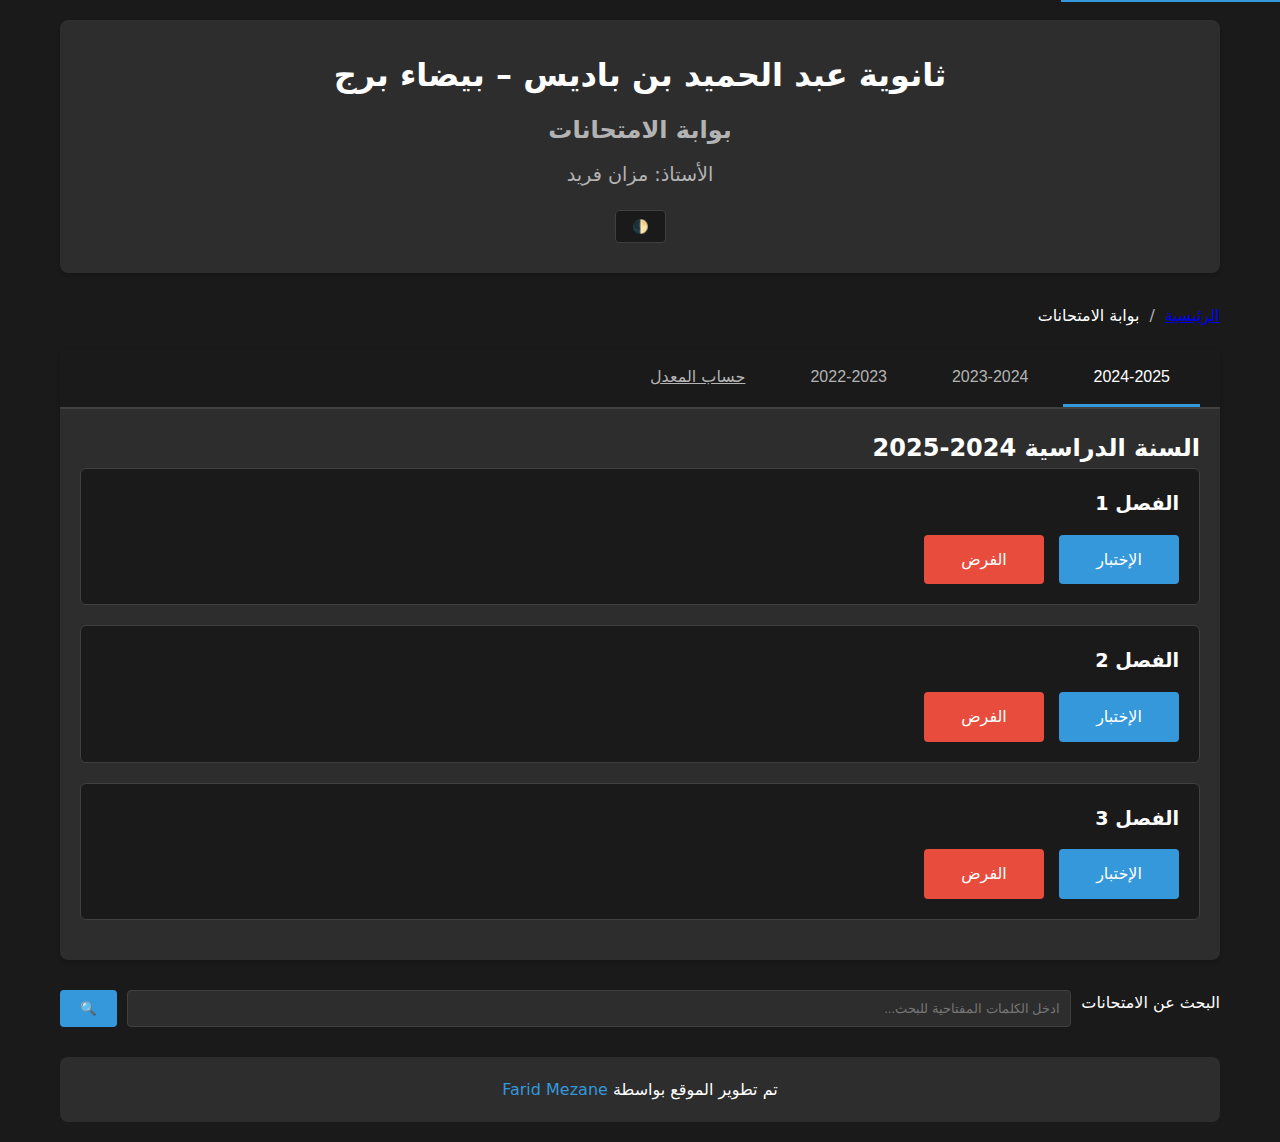
<file: index.html>
<!DOCTYPE html>
<html lang="ar" dir="rtl">
<head>
    <meta charset="UTF-8">
    <meta name="viewport" content="width=device-width, initial-scale=1.0">
    <meta name="description" content="بوابة الامتحانات لثانوية عبد الحميد بن باديس - بيضاء برج. اختبارات وفروض لجميع المستويات.">
    <meta name="keywords" content="امتحانات, ثانوية عبد الحميد بن باديس, بيضاء برج, فروض, اختبارات">
    
    <!-- Open Graph Tags -->
    <meta property="og:title" content="بوابة الامتحانات - ثانوية عبد الحميد بن باديس">
    <meta property="og:description" content="منصة تعليمية لتحميل الاختبارات والفروض">
    <meta property="og:type" content="website">
    <!--<meta property="og:url" content="https://exams.work.gd">-->
    <meta property="og:image" content="favicon.png">
    
    <!-- Preconnect to external domains -->
    <link rel="preconnect" href="https://faridmezane.space">
    <link rel="dns-prefetch" href="https://faridmezane.space">
    
    <title>بوابة الامتحانات - ثانوية عبد الحميد بن باديس</title>
    
    <!-- Schema.org markup -->
    <script type="application/ld+json">
    {
        "@context": "https://schema.org",
        "@type": "EducationalOrganization",
        "name": "ثانوية عبد الحميد بن باديس",
        "description": "بوابة الامتحانات والفروض المدرسية",
        "address": {
            "@type": "PostalAddress",
            "addressLocality": "بيضاء برج",
            "addressCountry": "DZ"
        }
    }
    </script>
    
    <link rel="stylesheet" href="styles.css">
    <!-- Favicon -->
    <link rel="icon" type="image/png" href="favicon.png">
    
    <!-- PWA support -->
    <link rel="manifest" href="./manifest.json">
    <meta name="theme-color" content="#1a1a1a">
    <link rel="apple-touch-icon" href="/images/icon-192.png">
</head>
<body class="dark-theme">
    <!-- Skip Navigation -->
    <a href="#main-content" class="skip-link">التنقل إلى المحتوى الرئيسي</a>

    <div class="container">
        <header role="banner">
            <div class="header-content">
                <h1>ثانوية عبد الحميد بن باديس – بيضاء برج</h1>
                <h2>بوابة الامتحانات</h2>
                <p class="teacher-name">الأستاذ: مزان فريد</p>
            </div>
            
            <!-- Theme Switcher -->
            <div class="theme-switcher">
                <button aria-label="تبديل المظهر" class="theme-toggle" id="themeToggle">
                    <span class="theme-icon">🌓</span>
                </button>
                
				<!--
                <button aria-label="تبديل التباين العالي" class="contrast-toggle" id="contrastToggle">
                    <span class="contrast-icon">Aa</span> 
                </button>
				-->
            </div>
        </header>

        <main id="main-content" role="main">
            <!-- Breadcrumb -->
            <nav aria-label="مسار التنقل" class="breadcrumb">
                <ol>
                    <li><a href="index.html">الرئيسية</a></li>
                    <li><span>بوابة الامتحانات</span></li>
                </ol>
            </nav>

            <div class="years-tabs" role="tablist">
                <div class="tab-buttons">
                    <button class="tab-btn active" 
                            role="tab" 
                            aria-selected="true" 
                            aria-controls="year2024" 
                            id="tab2024"
                            data-year="2024">
                        2024-2025
                    </button>
                    <button class="tab-btn" 
                            role="tab" 
                            aria-selected="false" 
                            aria-controls="year2023" 
                            id="tab2023"
                            data-year="2023">
                        2023-2024
                    </button>
                    <button class="tab-btn" 
                            role="tab" 
                            aria-selected="false" 
                            aria-controls="year2022" 
                            id="tab2022"
                            data-year="2022">
                        2022-2023
                    </button>
					<a href="calculmoyen.html" class="tab-btn grade-calc-btn" role="button">
        حساب المعدل
    </a>
                </div>

                <div id="year2024" 
                     class="tab-content active" 
                     role="tabpanel" 
                     aria-labelledby="tab2024">
                    <!-- Content will be loaded dynamically -->
                </div>

                <div id="year2023" 
                     class="tab-content" 
                     role="tabpanel" 
                     aria-labelledby="tab2023" 
                     hidden>
                    <!-- Content will be loaded dynamically -->
                </div>

                <div id="year2022" 
                     class="tab-content" 
                     role="tabpanel" 
                     aria-labelledby="tab2022" 
                     hidden>
                    <!-- Content will be loaded dynamically -->
                </div>
            </div>

            <!-- Search Section -->
			
            <div class="search-section">
                <form role="search" class="search-form">
                    <label for="examSearch">البحث عن الامتحانات</label>
                    <input type="search" 
                           id="examSearch" 
                           placeholder="ادخل الكلمات المفتاحية للبحث..."
                           aria-label="البحث في الامتحانات">
                    <button type="submit" aria-label="بحث">
                        <span class="search-icon">🔍</span>
                    </button>
					
                </form>
            </div>

            <!-- Notifications -->
            <div class="notifications" 
                 role="status" 
                 aria-live="polite" 
                 id="notificationArea">
            </div>
        </main>

        <footer role="contentinfo">
            <div class="footer-content">
                <p>تم تطوير الموقع بواسطة <a href="" target="_blank" rel="noopener">Farid Mezane</a></p>
              <!--
			  <nav class="footer-nav">
                 
				 <ul>
                        <li><a href="/privacy">سياسة الخصوصية</a></li>
                        <li><a href="/terms">شروط الاستخدام</a></li>
                        <li><a href="/contact">اتصل بنا</a></li>
                    </ul>
                </nav>
				-->
            </div>
        </footer>

        <!-- Back to Top Button -->
        <a href="#top" 
           class="back-to-top" 
           id="backToTop" 
           aria-label="العودة إلى أعلى الصفحة">
            ↑
        </a>

        <!-- Download Progress -->
        <div class="download-progress" 
             role="alert" 
             aria-live="polite" 
             hidden>
            <div class="progress-bar"></div>
            <p class="progress-text"></p>
        </div>
    </div>

    <!-- Service Worker Registration -->
    <script>
if ('serviceWorker' in navigator) {
    navigator.serviceWorker.register('./sw.js')
        .then(registration => console.log('ServiceWorker registered'))
        .catch(error => console.log('ServiceWorker registration failed:', error));
}
    </script>

    <!-- Main Script -->
    <script src="script.js"></script>

    <!-- Error Boundary -->
    <script>
        window.onerror = function(msg, url, lineNo, columnNo, error) {
            const errorMessage = {
                message: msg,
                url: url,
                line: lineNo,
                column: columnNo,
                error: error
            };
            
            // Log error to your analytics or error tracking service
            console.error('Page Error:', errorMessage);
            
            // Show user-friendly error message
            const notificationArea = document.getElementById('notificationArea');
            if (notificationArea) {
                notificationArea.innerHTML = '<div class="error-message">عذراً، حدث خطأ. يرجى تحديث الصفحة.</div>';
            }
            
            return false;
        };
    </script>
</body>
</html>
</file>
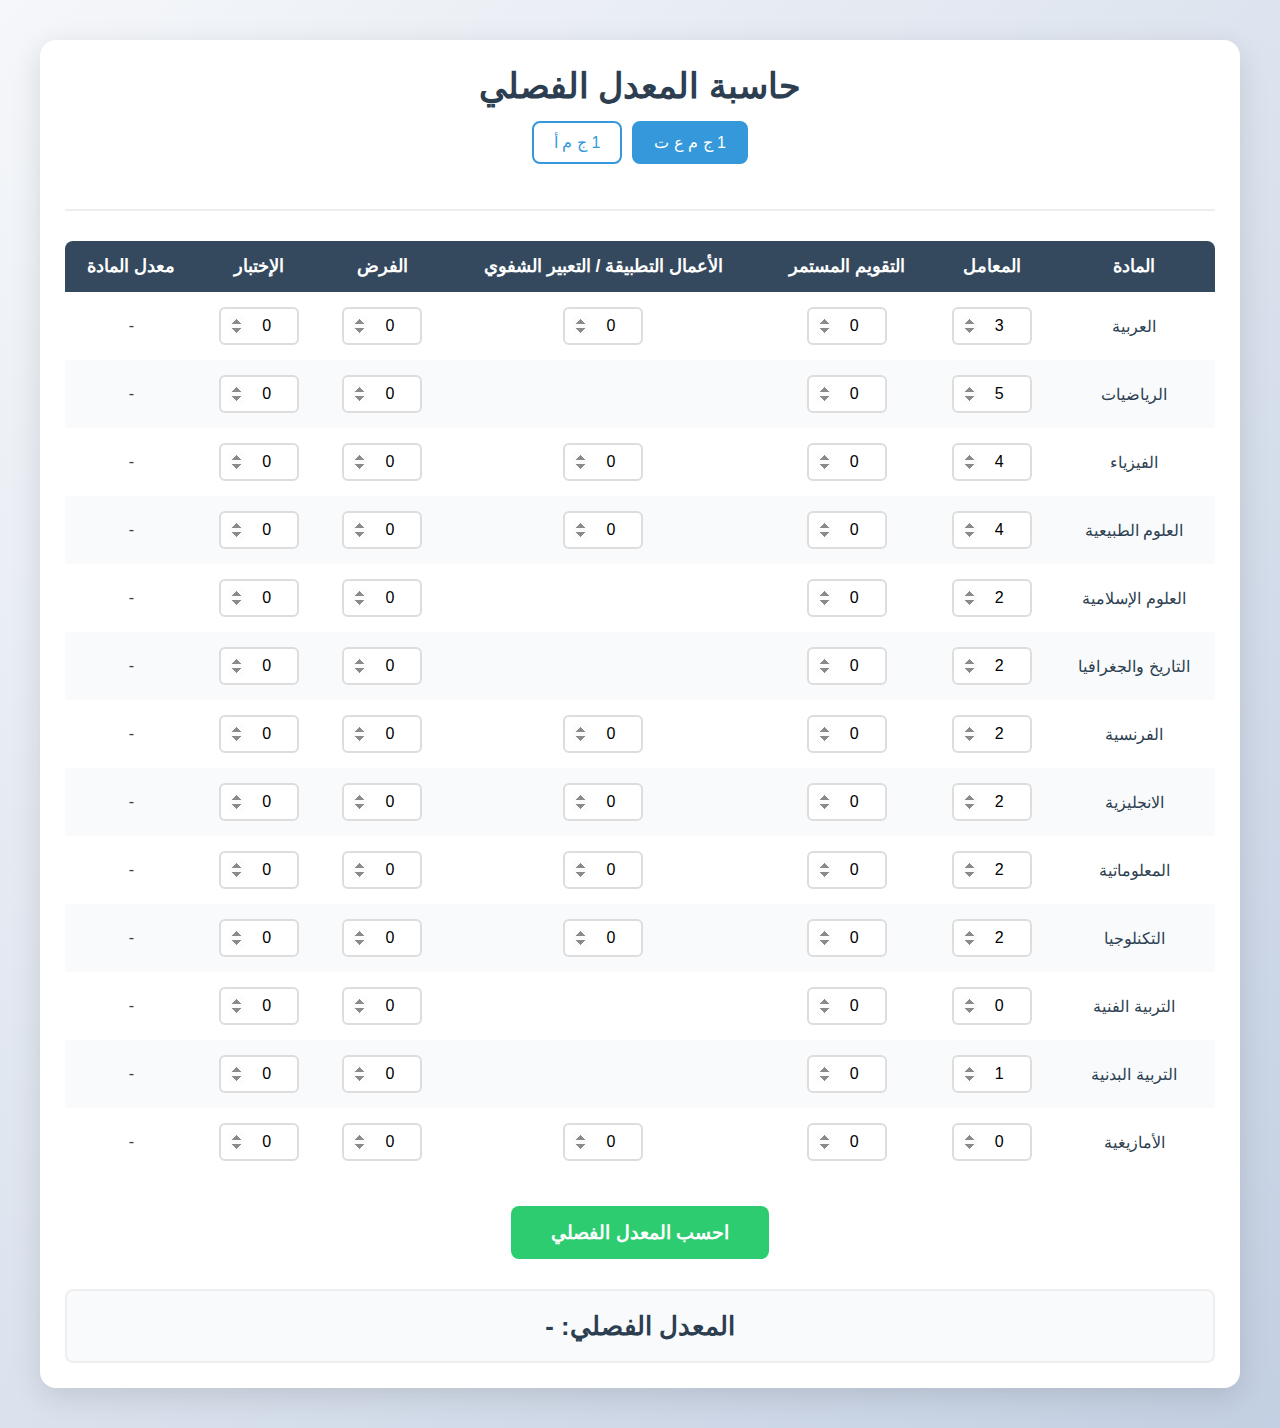
<file: calculmoyen.html>
<!DOCTYPE html>
<html lang="ar">
<head>
  <meta charset="UTF-8" />
  <title>حاسبة المعدل الفصلي</title>
  <link href="https://fonts.googleapis.com/css2?family=Cairo:wght@400;600;700&display=swap" rel="stylesheet">
  <style>
    * {
      box-sizing: border-box;
      margin: 0;
      padding: 0;
    }
    
    body {
      font-family: 'Cairo', sans-serif;
      background: linear-gradient(135deg, #f5f7fa, #c3cfe2);
      margin: 0;
      padding: 20px;
      direction: rtl;
      color: #2c3e50;
      min-height: 100vh;
    }
    
    .container {
      max-width: 1200px;
      margin: 20px auto;
      background: #fff;
      border-radius: 16px;
      padding: 25px;
      box-shadow: 0 8px 30px rgba(0, 0, 0, 0.12);
    }
    
    .header {
      text-align: center;
      margin-bottom: 30px;
      padding-bottom: 20px;
      border-bottom: 2px solid #eee;
    }
    
    h1 {
      font-size: 2.2em;
      color: #2c3e50;
      margin-bottom: 15px;
    }
    
    .class-switch {
      display: flex;
      justify-content: center;
      gap: 10px;
      margin-bottom: 25px;
    }
    
    .class-btn {
      padding: 10px 20px;
      font-size: 1em;
      border: 2px solid #3498db;
      background: #fff;
      color: #3498db;
      border-radius: 8px;
      cursor: pointer;
      transition: all 0.3s ease;
    }
    
    .class-btn.active {
      background: #3498db;
      color: #fff;
    }
    
    table {
      width: 100%;
      border-collapse: separate;
      border-spacing: 0;
      margin-bottom: 25px;
      border-radius: 8px;
      overflow: hidden;
    }
    
    th, td {
      padding: 15px 10px;
      text-align: center;
    }
    
    th {
      background: #34495e;
      color: #fff;
      font-weight: 600;
      font-size: 1.1em;
    }
    
    tr:nth-child(even) {
      background: #f8fafc;
    }
    
    tr:hover {
      background: #f1f8ff;
    }
    
    input[type="number"] {
      width: 80px;
      padding: 8px;
      border: 2px solid #ddd;
      border-radius: 6px;
      text-align: center;
      font-size: 1em;
      transition: all 0.3s ease;
    }
    
    input[type="number"]:focus {
      border-color: #3498db;
      box-shadow: 0 0 0 3px rgba(52, 152, 219, 0.2);
      outline: none;
    }
    
    input[type="number"]::-webkit-inner-spin-button {
      opacity: 1;
    }
    
    .calculate-btn {
      background: #2ecc71;
      color: white;
      border: none;
      padding: 15px 40px;
      border-radius: 8px;
      font-size: 1.2em;
      cursor: pointer;
      transition: all 0.3s ease;
      display: block;
      margin: 30px auto;
      font-weight: 600;
    }
    
    .calculate-btn:hover {
      background: #27ae60;
      transform: translateY(-2px);
      box-shadow: 0 5px 15px rgba(46, 204, 113, 0.3);
    }
    
    .result {
      text-align: center;
      font-size: 1.6em;
      margin-top: 30px;
      padding: 20px;
      background: #f8fafc;
      border-radius: 8px;
      border: 2px solid #eee;
      color: #2c3e50;
      font-weight: 700;
    }
    
    @media (max-width: 768px) {
      .container {
        padding: 15px;
        margin: 10px;
      }
      
      table {
        display: block;
        overflow-x: auto;
        white-space: nowrap;
      }
      
      input[type="number"] {
        width: 70px;
        padding: 6px;
      }
      
      th, td {
        padding: 10px 8px;
      }
    }
  </style>
</head>
<body>
  <div class="container">
    <div class="header">
      <h1>حاسبة المعدل الفصلي</h1>
      <div class="class-switch">
        <button class="class-btn active" data-class="science">1 ج م ع ت</button>
        <button class="class-btn" data-class="math">1 ج م أ</button>
      </div>
    </div>
    
    <table>
      <thead>
        <tr>
          <th>المادة</th>
          <th>المعامل</th>
          <th>التقويم المستمر</th>
          <th>الأعمال التطبيقة / التعبير الشفوي</th>
          <th>الفرض</th>
          <th>الإختبار</th>
          <th>معدل المادة</th>
        </tr>
      </thead>
      <tbody>
        <!-- 1. العربية (with التعبير الشفوي) -->
        <tr data-extra="oral">
          <td>العربية</td>
          <td><input type="number" step="1" class="coefficient" value="3" /></td>
          <td><input type="number" step="0.25" class="continuous" value="0" /></td>
          <td><input type="number" step="0.25" class="extra" value="0" /></td>
          <td><input type="number" step="0.25" class="exam1" value="0" /></td>
          <td><input type="number" step="0.25" class="exam2" value="0" /></td>
          <td class="subject-result">-</td>
        </tr>
        <!-- 2. الرياضيات (no extra exam) -->
        <tr data-extra="none">
          <td>الرياضيات</td>
          <td><input type="number" step="1" class="coefficient" value="5" /></td>
          <td><input type="number" step="0.25" class="continuous" value="0" /></td>
          <td></td>
          <td><input type="number" step="0.25" class="exam1" value="0" /></td>
          <td><input type="number" step="0.25" class="exam2" value="0" /></td>
          <td class="subject-result">-</td>
        </tr>
        <!-- 3. الفيزياء (with الأعمال التطبيقية) -->
        <tr data-extra="applied">
          <td>الفيزياء</td>
          <td><input type="number" step="1" class="coefficient" value="4" /></td>
          <td><input type="number" step="0.25" class="continuous" value="0" /></td>
          <td><input type="number" step="0.25" class="extra" value="0" /></td>
          <td><input type="number" step="0.25" class="exam1" value="0" /></td>
          <td><input type="number" step="0.25" class="exam2" value="0" /></td>
          <td class="subject-result">-</td>
        </tr>
        <!-- 4. العلوم الطبيعية (with الأعمال التطبيقية) -->
        <tr data-extra="applied">
          <td>العلوم الطبيعية</td>
          <td><input type="number" step="1" class="coefficient" value="4" /></td>
          <td><input type="number" step="0.25" class="continuous" value="0" /></td>
          <td><input type="number" step="0.25" class="extra" value="0" /></td>
          <td><input type="number" step="0.25" class="exam1" value="0" /></td>
          <td><input type="number" step="0.25" class="exam2" value="0" /></td>
          <td class="subject-result">-</td>
        </tr>
        <!-- 5. العلوم الإسلامية (no extra exam) -->
        <tr data-extra="none">
          <td>العلوم الإسلامية</td>
          <td><input type="number" step="1" class="coefficient" value="2" /></td>
          <td><input type="number" step="0.25" class="continuous" value="0" /></td>
          <td></td>
          <td><input type="number" step="0.25" class="exam1" value="0" /></td>
          <td><input type="number" step="0.25" class="exam2" value="0" /></td>
          <td class="subject-result">-</td>
        </tr>
        <!-- 6. التاريخ والجغرافيا (no extra exam) -->
        <tr data-extra="none">
          <td>التاريخ والجغرافيا</td>
          <td><input type="number" step="1" class="coefficient" value="2" /></td>
          <td><input type="number" step="0.25" class="continuous" value="0" /></td>
          <td></td>
          <td><input type="number" step="0.25" class="exam1" value="0" /></td>
          <td><input type="number" step="0.25" class="exam2" value="0" /></td>
          <td class="subject-result">-</td>
        </tr>
        <!-- 7. الفرنسية (with التعبير الشفوي) -->
        <tr data-extra="oral">
          <td>الفرنسية</td>
          <td><input type="number" step="1" class="coefficient" value="2" /></td>
          <td><input type="number" step="0.25" class="continuous" value="0" /></td>
          <td><input type="number" step="0.25" class="extra" value="0" /></td>
          <td><input type="number" step="0.25" class="exam1" value="0" /></td>
          <td><input type="number" step="0.25" class="exam2" value="0" /></td>
          <td class="subject-result">-</td>
        </tr>
        <!-- 8. الانجليزية (with التعبير الشفوي) -->
        <tr data-extra="oral">
          <td>الانجليزية</td>
          <td><input type="number" step="1" class="coefficient" value="2" /></td>
          <td><input type="number" step="0.25" class="continuous" value="0" /></td>
          <td><input type="number" step="0.25" class="extra" value="0" /></td>
          <td><input type="number" step="0.25" class="exam1" value="0" /></td>
          <td><input type="number" step="0.25" class="exam2" value="0" /></td>
          <td class="subject-result">-</td>
        </tr>
        <!-- 9. المعلوماتية (with الأعمال التطبيقية) -->
        <tr data-extra="applied">
          <td>المعلوماتية</td>
          <td><input type="number" step="1" class="coefficient" value="2" /></td>
          <td><input type="number" step="0.25" class="continuous" value="0" /></td>
          <td><input type="number" step="0.25" class="extra" value="0" /></td>
          <td><input type="number" step="0.25" class="exam1" value="0" /></td>
          <td><input type="number" step="0.25" class="exam2" value="0" /></td>
          <td class="subject-result">-</td>
        </tr>
        <!-- 10. التكنلوجيا (no extra exam) -->
        <tr data-extra="applied">
          <td>التكنلوجيا</td>
          <td><input type="number" step="1" class="coefficient" value="2" /></td>
          <td><input type="number" step="0.25" class="continuous" value="0" /></td>
          <td><input type="number" step="0.25" class="extra" value="0" /></td>
          <td><input type="number" step="0.25" class="exam1" value="0" /></td>
          <td><input type="number" step="0.25" class="exam2" value="0" /></td>
          <td class="subject-result">-</td>
        </tr>
        <!-- 11. التربية الفنية (no extra exam) -->
        <tr data-extra="none">
          <td>التربية الفنية</td>
          <td><input type="number" step="1" class="coefficient" value="0" /></td>
          <td><input type="number" step="0.25" class="continuous" value="0" /></td>
          <td></td>
          <td><input type="number" step="0.25" class="exam1" value="0" /></td>
          <td><input type="number" step="0.25" class="exam2" value="0" /></td>
          <td class="subject-result">-</td>
        </tr>
        <!-- 12. التربية البدنية (no extra exam) -->
        <tr data-extra="none">
          <td>التربية البدنية</td>
          <td><input type="number" step="1" class="coefficient" value="1" /></td>
          <td><input type="number" step="0.25" class="continuous" value="0" /></td>
          <td></td>
          <td><input type="number" step="0.25" class="exam1" value="0" /></td>
          <td><input type="number" step="0.25" class="exam2" value="0" /></td>
          <td class="subject-result">-</td>
        </tr>
        <!-- 13. الأمازيغية (with all exams) -->
        <tr data-extra="oral">
          <td>الأمازيغية</td>
          <td><input type="number" step="1" class="coefficient" value="0" /></td>
          <td><input type="number" step="0.25" class="continuous" value="0" /></td>
          <td><input type="number" step="0.25" class="extra" value="0" /></td>
          <td><input type="number" step="0.25" class="exam1" value="0" /></td>
          <td><input type="number" step="0.25" class="exam2" value="0" /></td>
          <td class="subject-result">-</td>
        </tr>
      </tbody>
    </table>

    <button class="calculate-btn">احسب المعدل الفصلي</button>
    <div class="result">المعدل الفصلي: -</div>
  </div>

  <script>
    // Coefficient data for both classes
    const coefficients = {
      science: {
        'العربية': 3,
        'الرياضيات': 5,
        'الفيزياء': 4,
        'العلوم الطبيعية': 4,
        'العلوم الإسلامية': 2,
        'التاريخ والجغرافيا': 2,
        'الفرنسية': 2,
        'الانجليزية': 2,
        'المعلوماتية': 2,
        'التكنلوجيا': 2,
        'التربية الفنية': 0,
        'التربية البدنية': 1,
        'الأمازيغية': 0
      },
      math: {
        'العربية': 5,
        'الرياضيات': 2,
        'الفيزياء': 2,
        'العلوم الطبيعية': 2,
        'العلوم الإسلامية': 2,
        'التاريخ والجغرافيا': 3,
        'الفرنسية': 2,
        'الانجليزية': 2,
        'المعلوماتية': 2,
        'التكنلوجيا': 0,
        'التربية الفنية': 0,
        'التربية البدنية': 1,
        'الأمازيغية': 0
      }
    };

    // Add input validation
    document.querySelectorAll('input[type="number"]').forEach(input => {
      input.setAttribute('min', '0');
      input.setAttribute('max', '20');
      input.addEventListener('input', function() {
        let value = parseFloat(this.value);
        if (value < 0) this.value = 0;
        if (value > 20) this.value = 20;
      });
    });

    // Class switching functionality
    const classButtons = document.querySelectorAll('.class-btn');
    let currentClass = 'science';

    classButtons.forEach(button => {
      button.addEventListener('click', function() {
        classButtons.forEach(btn => btn.classList.remove('active'));
        this.classList.add('active');
        currentClass = this.dataset.class;
        updateCoefficients(currentClass);
      });
    });

    function updateCoefficients(classType) {
      const rows = document.querySelectorAll('table tbody tr');
      rows.forEach(row => {
        const subject = row.querySelector('td').textContent;
        const coefficientInput = row.querySelector('.coefficient');
        coefficientInput.value = coefficients[classType][subject];
      });
    }

    document.querySelector('.calculate-btn').addEventListener('click', function() {
      let totalWeightedScore = 0;
      let totalCoefficients = 0;
      const rows = document.querySelectorAll('table tbody tr');

      rows.forEach(row => {
        const coefficient = parseFloat(row.querySelector('.coefficient').value) || 0;
        const continuous = parseFloat(row.querySelector('.continuous').value) || 0;
        const exam1 = parseFloat(row.querySelector('.exam1').value) || 0;
        const exam2 = parseFloat(row.querySelector('.exam2').value) || 0;
        let extraScore = 0;
        let divisor = 4;

        const extraType = row.getAttribute('data-extra');
        if (extraType !== 'none') {
          extraScore = parseFloat(row.querySelector('.extra').value) || 0;
          divisor = 5;
        }

        const subjectScore = (continuous + exam1 + (exam2 * 2) + extraScore) / divisor;
        row.querySelector('.subject-result').textContent = subjectScore.toFixed(2);

        totalWeightedScore += subjectScore * coefficient;
        totalCoefficients += coefficient;
      });

      const finalScore = totalCoefficients ? (totalWeightedScore / totalCoefficients) : 0;
      document.querySelector('.result').textContent = 'المعدل الفصلي: ' + finalScore.toFixed(2);
    });
  </script>
</body>
</html>
</file>
<file: styles.css>
/* Base Reset and Variables */
:root {
    /* Dark theme (default) */
    --bg-primary: #1a1a1a;
    --bg-secondary: #2d2d2d;
    --text-primary: #ffffff;
    --text-secondary: #b3b3b3;
    --accent-primary: #3498db;
    --accent-secondary: #e74c3c;
    --hover-primary: #2980b9;
    --hover-secondary: #c0392b;
    --border-color: #404040;
    --success-color: #27ae60;
    --error-color: #e74c3c;
    --warning-color: #f1c40f;
    --shadow-color: rgba(0, 0, 0, 0.2);
    --transition-speed: 0.3s;
}

/* Light theme */
[data-theme="light"] {
    --bg-primary: #ffffff;
    --bg-secondary: #f5f5f5;
    --text-primary: #333333;
    --text-secondary: #666666;
    --border-color: #dddddd;
    --shadow-color: rgba(0, 0, 0, 0.1);
}

/* High Contrast theme */
[data-theme="high-contrast"] {
    --bg-primary: #000000;
    --bg-secondary: #ffffff;
    --text-primary: #ffffff;
    --text-secondary: #ffffff;
    --accent-primary: #ffff00;
    --accent-secondary: #00ffff;
    --border-color: #ffffff;
}

/* Base Styles */
* {
    margin: 0;
    padding: 0;
    box-sizing: border-box;
}

html {
    scroll-behavior: smooth;
    font-size: 16px;
}

body {
    font-family: system-ui, -apple-system, BlinkMacSystemFont, 'Segoe UI', Roboto, Oxygen, Ubuntu, Cantarell, 'Open Sans', 'Helvetica Neue', sans-serif;
    background-color: var(--bg-primary);
    color: var(--text-primary);
    line-height: 1.6;
    transition: background-color var(--transition-speed), color var(--transition-speed);
    direction: rtl;
    min-height: 100vh;
    position: relative;
}

/* Skip Link */
.skip-link {
    position: absolute;
    top: -40px;
    right: 0;
    background: var(--accent-primary);
    color: white;
    padding: 8px 16px;
    z-index: 100;
    transition: top 0.3s;
}

.skip-link:focus {
    top: 0;
}

/* Container */
.container {
    max-width: 1200px;
    margin: 0 auto;
    padding: 20px;
}

/* Header Styles */
header {
    background-color: var(--bg-secondary);
    padding: 30px;
    border-radius: 8px;
    margin-bottom: 30px;
    box-shadow: 0 2px 4px var(--shadow-color);
}

.header-content {
    text-align: center;
    margin-bottom: 20px;
}

.header-content h1 {
    font-size: 2em;
    margin-bottom: 10px;
    color: var(--text-primary);
}

.header-content h2 {
    font-size: 1.5em;
    color: var(--text-secondary);
    margin-bottom: 10px;
}

.teacher-name {
    color: var(--text-secondary);
    font-size: 1.2em;
}

/* Theme Switcher */
.theme-switcher {
    display: flex;
    justify-content: center;
    gap: 10px;
    margin-top: 15px;
}

.theme-toggle, .contrast-toggle {
    background: var(--bg-primary);
    border: 1px solid var(--border-color);
    color: var(--text-primary);
    padding: 8px 16px;
    border-radius: 4px;
    cursor: pointer;
    transition: all var(--transition-speed);
}

.theme-toggle:hover, .contrast-toggle:hover {
    background: var(--bg-secondary);
}

/* Breadcrumb */
.breadcrumb {
    margin-bottom: 20px;
}

.breadcrumb ol {
    list-style: none;
    display: flex;
    gap: 10px;
}

.breadcrumb li:not(:last-child)::after {
    content: "/";
    margin-right: 10px;
    color: var(--text-secondary);
}

/* Tabs */
.years-tabs {
    background-color: var(--bg-secondary);
    border-radius: 8px;
    box-shadow: 0 2px 4px var(--shadow-color);
    margin-bottom: 30px;
}

.tab-buttons {
    display: flex;
    background-color: var(--bg-primary);
    border-bottom: 2px solid var(--border-color);
    padding: 0 20px;
    flex-wrap: wrap;
    gap: 5px;
}

.tab-btn {
    padding: 15px 30px;
    border: none;
    background: none;
    cursor: pointer;
    font-size: 16px;
    color: var(--text-secondary);
    border-bottom: 3px solid transparent;
    transition: all var(--transition-speed);
}

.tab-btn:hover, .tab-btn:focus {
    color: var(--text-primary);
    outline: none;
}

.tab-btn:focus-visible {
    outline: 3px solid var(--accent-primary);
    outline-offset: -3px;
}

.tab-btn.active {
    color: var(--text-primary);
    border-bottom-color: var(--accent-primary);
}

.tab-content {
    padding: 20px;
    animation: fadeIn var(--transition-speed) ease-in-out;
}

/* Semester Styles */
.semester {
    margin-bottom: 20px;
    padding: 20px;
    background-color: var(--bg-primary);
    border-radius: 6px;
    transition: transform var(--transition-speed);
    border: 1px solid var(--border-color);
}

.semester:hover {
    transform: translateX(-10px);
}

.semester-title {
    color: var(--text-primary);
    margin-bottom: 15px;
    font-size: 1.2em;
}

/* Exam Links */
.exam-links {
    display: flex;
    gap: 15px;
}

.exam-link {
    display: inline-flex;
    align-items: center;
    justify-content: center;
    padding: 12px 25px;
    background-color: var(--accent-primary);
    color: white;
    text-decoration: none;
    border-radius: 4px;
    transition: all var(--transition-speed);
    min-width: 120px;
}

.exam-link:hover {
    background-color: var(--hover-primary);
    transform: scale(1.05);
}

.exam-link.pre {
    background-color: var(--accent-secondary);
}

.exam-link.pre:hover {
    background-color: var(--hover-secondary);
}

/* Search Section */
.search-section {
    margin-bottom: 30px;
}

.search-form {
    display: flex;
    gap: 10px;
}

.search-form input {
    flex: 1;
    padding: 10px;
    border: 1px solid var(--border-color);
    border-radius: 4px;
    background: var(--bg-secondary);
    color: var(--text-primary);
}

.search-form button {
    padding: 10px 20px;
    background: var(--accent-primary);
    border: none;
    border-radius: 4px;
    color: white;
    cursor: pointer;
    transition: background-color var(--transition-speed);
}

.search-form button:hover {
    background: var(--hover-primary);
}

/* Notification container - positioned at top middle */
#notificationArea {
    position: fixed;
    top: 15px;
    left: 50%;
    transform: translateX(-50%);
    z-index: 1000;
    width: 90%;
    max-width: 500px;
    display: flex;
    flex-direction: column;
    align-items: center;
}

/* Base notification styles */
/* Notification container - positioned at top middle */
#notificationArea {
    position: fixed;
    top: 15px;
    left: 50%;
    transform: translateX(-50%);
    z-index: 1000;
    width: 90%;
    max-width: 500px;
    display: flex;
    flex-direction: column;
    align-items: center;
}

/* Base notification styles */
.notification {
    width: 100%;
    padding: 12px 16px;
    border-radius: 4px;
    margin-bottom: 8px;
    display: flex;
    align-items: center;
    opacity: 0;
    transform: translateY(-20px);
    transition: opacity 0.3s, transform 0.3s;
    box-shadow: 0 3px 10px rgba(0, 0, 0, 0.2);
}

.notification-visible {
    opacity: 1;
    transform: translateY(0);
}

.notification-hiding {
    opacity: 0;
    transform: translateY(-20px);
}

.notification-icon {
    margin-left: 10px;
    margin-right: 10px;
    font-size: 18px;
}

/* MORE INTENSE Color variations for different types */
.notification.info {
    background-color: #2196f3;
    color: #ffffff;
    border-left: 4px solid #0d47a1;
}

.notification.success {
    background-color: #4caf50;
    color: #ffffff;
    border-left: 4px solid #1b5e20;
}

.notification.warning {
    background-color: #ff9800;
    color: #ffffff;
    border-left: 4px solid #e65100;
}

.notification.error {
    background-color: #f44336;
    color: #ffffff;
    border-left: 4px solid #b71c1c;
}

/* Dark theme variations - slightly adjusted for more contrast */
[data-theme="dark"] .notification.info {
    background-color: #1976d2;
    color: #ffffff;
    border-left-color: #0d47a1;
}

[data-theme="dark"] .notification.success {
    background-color: #388e3c;
    color: #ffffff;
    border-left-color: #1b5e20;
}

[data-theme="dark"] .notification.warning {
    background-color: #f57c00;
    color: #ffffff;
    border-left-color: #e65100;
}

[data-theme="dark"] .notification.error {
    background-color: #d32f2f;
    color: #ffffff;
    border-left-color: #b71c1c;
}

/* Dark theme variations */
[data-theme="dark"] .notification-info {
    background-color: #1a2740;
    color: #e3f2fd;
    border-left-color: #2196f3;
}

[data-theme="dark"] .notification-success {
    background-color: #1b3522;
    color: #e8f5e9;
    border-left-color: #4caf50;
}

[data-theme="dark"] .notification-warning {
    background-color: #3d2e08;
    color: #ffe082;
    border-left-color: #ffc107;
}

[data-theme="dark"] .notification-error {
    background-color: #3b1a1a;
    color: #ffcdd2;
    border-left-color: #f44336;
}

/* Download Progress */
.download-progress {
    position: fixed;
    bottom: 20px;
    right: 20px;
    background: var(--bg-secondary);
    padding: 15px;
    border-radius: 4px;
    box-shadow: 0 2px 10px var(--shadow-color);
    z-index: 1000;
}

.progress-bar {
    height: 4px;
    background: var(--accent-primary);
    width: 0;
    transition: width var(--transition-speed);
}

/* Back to Top Button */
.back-to-top {
    position: fixed;
    bottom: 20px;
    left: 20px;
    background: var(--accent-primary);
    color: white;
    width: 40px;
    height: 40px;
    border-radius: 50%;
    display: flex;
    align-items: center;
    justify-content: center;
    text-decoration: none;
    opacity: 0;
    transition: opacity var(--transition-speed), background-color var(--transition-speed);
    z-index: 99;
}

.back-to-top.visible {
    opacity: 1;
}

.back-to-top:hover {
    background: var(--hover-primary);
}

/* Footer */
footer {
    text-align: center;
    padding: 20px;
    margin-top: 30px;
    background-color: var(--bg-secondary);
    border-radius: 8px;
}

footer a {
    color: var(--accent-primary);
    text-decoration: none;
    transition: color var(--transition-speed);
}

footer a:hover {
    color: var(--hover-primary);
}

.footer-nav ul {
    list-style: none;
    display: flex;
    justify-content: center;
    gap: 20px;
    margin-top: 15px;
}

/* Loading State */
.loading {
    text-align: center;
    padding: 20px;
    color: var(--text-secondary);
}

.loading::after {
    content: "...";
    animation: dots 1.5s steps(4, end) infinite;
}

/* Animations */
@keyframes fadeIn {
    from { opacity: 0; }
    to { opacity: 1; }
}

@keyframes slideIn {
    from {
        transform: translateX(100%);
        opacity: 0;
    }
    to {
        transform: translateX(0);
        opacity: 1;
    }
}

@keyframes dots {
    0%, 20% { content: "."; }
    40% { content: ".."; }
    60% { content: "..."; }
    80%, 100% { content: ""; }
}

/* Print Styles */
@media print {
    .tab-buttons,
    .exam-links,
    .theme-switcher,
    .back-to-top,
    .search-section {
        display: none;
    }

    body {
        background: white;
        color: black;
    }

    .semester {
        break-inside: avoid;
        page-break-inside: avoid;
        border: 1px solid #ccc;
    }

    a {
        color: black;
        text-decoration: none;
    }

    .container {
        max-width: none;
        padding: 0;
    }
}

/* Responsive Design */
@media (max-width: 768px) {
    .container {
        padding: 10px;
    }

    header {
        padding: 20px;
    }

    .header-content h1 {
        font-size: 1.5em;
    }

    .header-content h2 {
        font-size: 1.2em;
    }

    .tab-buttons {
        flex-direction: column;
        padding: 10px;
    }

    .tab-btn {
        width: 100%;
        text-align: center;
        padding: 10px;
    }

    .exam-links {
        flex-direction: column;
    }
    
    .exam-link {
        text-align: center;
        width: 100%;
    }

    .semester:hover {
        transform: none;
    }

    .search-form {
        flex-direction: column;
    }

    .footer-nav ul {
        flex-direction: column;
        gap: 10px;
    }
}

@media (max-width: 480px) {
    .header-content h1 {
        font-size: 1.2em;
    }

    .container {
        padding: 5px;
    }

    .notification {
        right: 10px;
        left: 10px;
        width: auto;
    }
}

/* Accessibility Improvements */
@media (prefers-reduced-motion: reduce) {
    * {
        animation-duration: 0.01ms !important;
        animation-iteration-count: 1 !important;
        transition-duration: 0.01ms !important;
        scroll-behavior: auto !important;
    }
}

.visually-hidden {
    position: absolute;
    width: 1px;
    height: 1px;
    padding: 0;
    margin: -1px;
    overflow: hidden;
    clip: rect(0, 0, 0, 0);
    border: 0;
}
</file>
